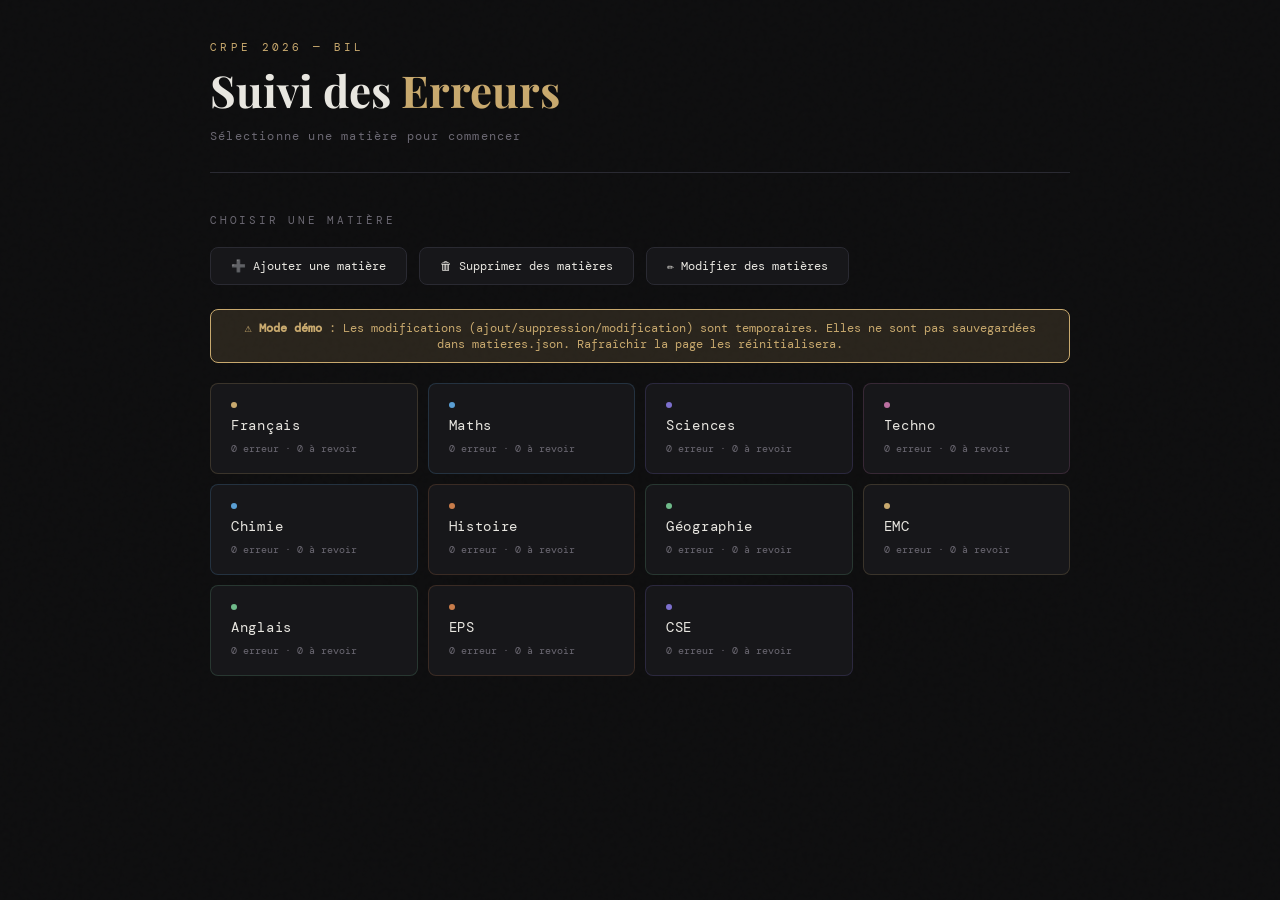
<file: index.html>
<!DOCTYPE html>
<html lang="fr">
<head>
<meta charset="UTF-8">
<meta name="viewport" content="width=device-width, initial-scale=1.0">
<title>Suivi des Erreurs — Bil</title>
<link href="https://fonts.googleapis.com/css2?family=Playfair+Display:wght@400;700&family=DM+Mono:wght@300;400;500&display=swap" rel="stylesheet">
<link rel="stylesheet" href="style.css">
</head>
<body>
<div class="noise"></div>
<div class="container">

  <header>
    <div class="eyebrow">CRPE 2026 — Bil</div>
    <h1>Suivi des <span>Erreurs</span></h1>
    <div class="subtitle" id="headerSubtitle">Chargement des matières...</div>
  </header>

  <!-- PAGE ACCUEIL -->
  <div id="page-accueil">
    <div class="accueil-label">Choisir une matière</div>
    <div class="matieres-grid" id="matieresGrid">
      <div style="color:var(--muted); text-align:center; padding:40px;">Chargement...</div>
    </div>
  </div>

  <!-- PAGE ERREURS -->
  <div id="page-erreurs">
    <button class="back-btn" id="backBtn">← Toutes les matières</button>

    <div class="error-message" id="errorMessage"></div>

    <div class="stats">
      <div class="stat"><div class="stat-label">Total</div><div class="stat-value total" id="statTotal">0</div></div>
      <div class="stat"><div class="stat-label">À revoir</div><div class="stat-value review" id="statReview">0</div></div>
      <div class="stat"><div class="stat-label">Maîtrisées</div><div class="stat-value mastered" id="statMastered">0</div></div>
    </div>

    <div class="filters">
      <button class="filter-btn active" data-filter="all">Toutes</button>
      <button class="filter-btn" data-filter="À revoir">À revoir</button>
      <button class="filter-btn" data-filter="En cours">En cours</button>
      <button class="filter-btn" data-filter="Maîtrisé">Maîtrisées</button>
    </div>

    <div id="categoriesContainer"></div>

    <div class="form-section">
      <div class="form-header">Ajouter une erreur</div>
      <div class="form-body">
        <div class="form-grid">
          <div class="form-field">
            <label class="form-label">Catégorie</label>
            <select id="fCat"></select>
          </div>
          <div class="form-field">
            <label class="form-label">Sous-catégorie</label>
            <select id="fSub"></select>
          </div>
          <div class="form-field">
            <label class="form-label">Erreur</label>
            <input id="fErr" placeholder="ex: hesitation" />
          </div>
          <div class="form-field">
            <label class="form-label">Correction</label>
            <input id="fCor" placeholder="ex: hésitation" />
          </div>
          <div class="form-field">
            <label class="form-label">Statut</label>
            <select id="fStatus">
              <option>À revoir</option>
              <option>En cours</option>
              <option>Maîtrisé</option>
            </select>
          </div>
          <div class="form-field">
            <label class="form-label">Révision dans</label>
            <select id="fRevision">
              <option value="0">Aujourd'hui</option>
              <option value="1" selected>1 jour</option>
              <option value="3">3 jours</option>
              <option value="7">1 semaine</option>
              <option value="14">2 semaines</option>
            </select>
          </div>
        </div>
        <button class="add-btn" id="addBtn">Ajouter l'erreur</button>
        <button class="add-btn inactive" style="margin-top:8px" disabled>+ Nouvelle sous-catégorie (bientôt)</button>
      </div>
    </div>

    <button class="reset-btn" id="resetBtn">Réinitialiser les erreurs de cette matière</button>
  </div>

</div>

<script src="app.js"></script>
</body>
</html>
</file>
<file: style.css>
:root {
  --bg: #0e0e0f;
  --surface: #17171a;
  --surface2: #1e1e23;
  --border: #2a2a32;
  --accent: #c8a96e;
  --accent2: #7c6fcd;
  --text: #e8e6e0;
  --muted: #6b6872;
  --done: #4a7c59;
  --done-text: #89c49a;
  --warning: #c87c4a;
  --warning-text: #e8b48a;
  --error: #e07070;
}

* {
  box-sizing: border-box;
  margin: 0;
  padding: 0;
}

body {
  background: var(--bg);
  color: var(--text);
  font-family: 'DM Mono', monospace;
  min-height: 100vh;
  padding: 40px 20px;
}

.noise {
  position: fixed;
  inset: 0;
  pointer-events: none;
  z-index: 0;
  background-image: url("data:image/svg+xml,%3Csvg viewBox='0 0 200 200' xmlns='http://www.w3.org/2000/svg'%3E%3Cfilter id='n'%3E%3CfeTurbulence type='fractalNoise' baseFrequency='0.9' numOctaves='4' stitchTiles='stitch'/%3E%3C/filter%3E%3Crect width='100%25' height='100%25' filter='url(%23n)' opacity='0.04'/%3E%3C/svg%3E");
  opacity: 0.4;
}

.container {
  max-width: 860px;
  margin: 0 auto;
  position: relative;
  z-index: 1;
}

/* HEADER */
header {
  margin-bottom: 40px;
  border-bottom: 1px solid var(--border);
  padding-bottom: 28px;
}

.eyebrow {
  font-size: 11px;
  letter-spacing: 0.3em;
  color: var(--accent);
  text-transform: uppercase;
  margin-bottom: 12px;
}

h1 {
  font-family: 'Playfair Display', serif;
  font-size: clamp(26px, 5vw, 44px);
  font-weight: 700;
  line-height: 1.1;
  margin-bottom: 14px;
}

h1 span {
  color: var(--accent);
}

.subtitle {
  font-size: 12px;
  color: var(--muted);
  letter-spacing: 0.1em;
}

/* ACCUEIL — CHOIX MATIÈRE */
#page-accueil {
  display: block;
}

#page-erreurs {
  display: none;
}

.accueil-label {
  font-size: 11px;
  letter-spacing: 0.25em;
  text-transform: uppercase;
  color: var(--muted);
  margin-bottom: 20px;
}

.matieres-grid {
  display: grid;
  grid-template-columns: repeat(auto-fill, minmax(200px, 1fr));
  gap: 10px;
}

.matiere-btn {
  background: var(--surface);
  border: 1px solid var(--border);
  border-radius: 8px;
  padding: 18px 20px;
  cursor: pointer;
  transition: all 0.2s;
  text-align: left;
  display: flex;
  flex-direction: column;
  gap: 8px;
}

.matiere-btn:hover {
  border-color: var(--accent);
  transform: translateY(-2px);
}

.matiere-name {
  font-size: 14px;
  letter-spacing: 0.05em;
  color: var(--text);
}

.matiere-count {
  font-size: 10px;
  color: var(--muted);
}

.matiere-dot {
  width: 6px;
  height: 6px;
  border-radius: 50%;
}

/* BACK */
.back-btn {
  display: inline-flex;
  align-items: center;
  gap: 8px;
  font-size: 11px;
  letter-spacing: 0.15em;
  text-transform: uppercase;
  color: var(--muted);
  cursor: pointer;
  background: none;
  border: none;
  margin-bottom: 28px;
  transition: color 0.15s;
  padding: 0;
  font-family: 'DM Mono', monospace;
}

.back-btn:hover {
  color: var(--accent);
}

/* STATS */
.stats {
  display: grid;
  grid-template-columns: repeat(3, 1fr);
  gap: 10px;
  margin-bottom: 28px;
}

.stat {
  background: var(--surface);
  border: 1px solid var(--border);
  border-radius: 8px;
  padding: 14px 16px;
}

.stat-label {
  font-size: 10px;
  letter-spacing: 0.2em;
  text-transform: uppercase;
  color: var(--muted);
  margin-bottom: 6px;
}

.stat-value {
  font-family: 'Playfair Display', serif;
  font-size: 26px;
  font-weight: 700;
}

.stat-value.total {
  color: var(--text);
}

.stat-value.review {
  color: var(--warning-text);
}

.stat-value.mastered {
  color: var(--done-text);
}

/* FILTRES */
.filters {
  display: flex;
  gap: 8px;
  flex-wrap: wrap;
  margin-bottom: 28px;
}

.filter-btn {
  font-family: 'DM Mono', monospace;
  font-size: 10px;
  letter-spacing: 0.15em;
  text-transform: uppercase;
  padding: 6px 14px;
  border-radius: 20px;
  border: 1px solid var(--border);
  background: transparent;
  color: var(--muted);
  cursor: pointer;
  transition: all 0.15s;
}

.filter-btn:hover,
.filter-btn.active {
  border-color: var(--accent);
  color: var(--accent);
  background: rgba(200, 169, 110, 0.08);
}

/* MESSAGE D'ERREUR */
.error-message {
  background: rgba(224, 112, 112, 0.1);
  border: 1px solid var(--error);
  border-radius: 8px;
  padding: 12px 16px;
  margin-bottom: 20px;
  font-size: 12px;
  color: var(--error);
  display: none;
}

.error-message.show {
  display: block;
}

/* CATEGORIES */
.cat-section {
  margin-bottom: 10px;
}

.cat-header {
  display: flex;
  align-items: center;
  gap: 12px;
  padding: 14px 18px;
  background: var(--surface);
  border: 1px solid var(--border);
  border-radius: 8px;
  cursor: pointer;
  transition: border-color 0.2s;
  user-select: none;
}

.cat-header:hover {
  border-color: #3a3a44;
}

.cat-header.open {
  border-radius: 8px 8px 0 0;
  border-bottom-color: transparent;
}

.cat-dot {
  width: 8px;
  height: 8px;
  border-radius: 50%;
  flex-shrink: 0;
}

.cat-name {
  font-size: 13px;
  letter-spacing: 0.08em;
  flex: 1;
  font-weight: 500;
}

.cat-count {
  font-size: 10px;
  padding: 3px 10px;
  border-radius: 20px;
  background: var(--surface2);
  color: var(--muted);
}

.cat-toggle {
  font-size: 10px;
  color: var(--muted);
  transition: transform 0.2s;
}

.cat-header.open .cat-toggle {
  transform: rotate(180deg);
}

.cat-body {
  display: none;
  background: var(--surface);
  border: 1px solid var(--border);
  border-top: none;
  border-radius: 0 0 8px 8px;
  overflow: hidden;
}

.cat-body.open {
  display: block;
}

/* ERROR ITEMS */
.err-item {
  display: grid;
  grid-template-columns: 1fr 1fr auto auto;
  align-items: center;
  gap: 12px;
  padding: 12px 18px;
  border-bottom: 1px solid var(--border);
  transition: background 0.15s;
}

.err-item:last-child {
  border-bottom: none;
}

.err-item:hover {
  background: var(--surface2);
}

.err-wrong {
  font-size: 12px;
  color: #e07070;
  word-break: break-word;
}

.err-wrong::before {
  content: "✗ ";
}

.err-right {
  font-size: 12px;
  color: var(--done-text);
  word-break: break-word;
}

.err-right::before {
  content: "✓ ";
}

.err-meta {
  font-size: 10px;
  color: var(--muted);
  display: flex;
  flex-direction: column;
  gap: 2px;
  white-space: nowrap;
}

.err-revision {
  color: var(--warning-text);
}

.err-revision.late {
  color: var(--error);
}

.err-actions {
  display: flex;
  gap: 6px;
  align-items: center;
}

.status-badge {
  font-size: 9px;
  letter-spacing: 0.1em;
  padding: 3px 8px;
  border-radius: 20px;
  text-transform: uppercase;
  cursor: pointer;
  border: 1px solid;
  transition: all 0.15s;
  white-space: nowrap;
  font-family: 'DM Mono', monospace;
}

.status-badge.revoir {
  background: rgba(200, 124, 74, 0.15);
  color: var(--warning-text);
  border-color: rgba(200, 124, 74, 0.3);
}

.status-badge.encours {
  background: rgba(124, 111, 205, 0.15);
  color: #b8b0f0;
  border-color: rgba(124, 111, 205, 0.3);
}

.status-badge.maitrise {
  background: rgba(74, 124, 89, 0.15);
  color: var(--done-text);
  border-color: rgba(74, 124, 89, 0.3);
}

.del-btn {
  background: transparent;
  border: none;
  color: var(--muted);
  cursor: pointer;
  font-size: 14px;
  padding: 2px 4px;
  transition: color 0.15s;
  line-height: 1;
}

.del-btn:hover {
  color: #e07070;
}

.empty-cat {
  padding: 16px 18px;
  font-size: 12px;
  color: var(--muted);
  font-style: italic;
}

/* FORMULAIRE */
.form-section {
  margin-top: 32px;
  background: var(--surface);
  border: 1px solid var(--border);
  border-radius: 8px;
  overflow: hidden;
}

.form-header {
  padding: 16px 18px;
  border-bottom: 1px solid var(--border);
  font-size: 11px;
  letter-spacing: 0.2em;
  text-transform: uppercase;
  color: var(--accent);
}

.form-body {
  padding: 18px;
}

.form-grid {
  display: grid;
  grid-template-columns: 1fr 1fr;
  gap: 10px;
  margin-bottom: 10px;
}

.form-field {
  display: flex;
  flex-direction: column;
  gap: 5px;
}

.form-field.full {
  grid-column: 1 / -1;
}

.form-label {
  font-size: 10px;
  letter-spacing: 0.15em;
  text-transform: uppercase;
  color: var(--muted);
}

.form-field input,
.form-field select {
  background: var(--bg);
  border: 1px solid var(--border);
  border-radius: 4px;
  color: var(--text);
  font-family: 'DM Mono', monospace;
  font-size: 12px;
  padding: 9px 12px;
  outline: none;
  transition: border-color 0.15s;
  width: 100%;
}

.form-field input:focus,
.form-field select:focus {
  border-color: var(--accent);
}

.form-field select option {
  background: #17171a;
}

.add-btn {
  width: 100%;
  padding: 11px;
  background: transparent;
  border: 1px solid var(--accent);
  border-radius: 4px;
  color: var(--accent);
  font-family: 'DM Mono', monospace;
  font-size: 11px;
  letter-spacing: 0.15em;
  text-transform: uppercase;
  cursor: pointer;
  transition: all 0.2s;
  margin-top: 4px;
}

.add-btn:hover {
  background: rgba(200, 169, 110, 0.1);
}

.add-btn.inactive {
  border-color: var(--border);
  color: var(--muted);
  cursor: not-allowed;
}

.reset-btn {
  margin-top: 40px;
  display: block;
  background: transparent;
  border: 1px solid #2a2a32;
  color: #3a3a44;
  font-family: 'DM Mono', monospace;
  font-size: 10px;
  letter-spacing: 0.2em;
  padding: 10px 20px;
  cursor: pointer;
  border-radius: 4px;
  text-transform: uppercase;
  transition: all 0.2s;
  margin-left: auto;
}

.reset-btn:hover {
  color: #ff6b6b;
  border-color: #ff6b6b;
}

@media (max-width: 600px) {
  .err-item {
    grid-template-columns: 1fr 1fr;
  }
  .err-meta {
    display: none;
  }
  .form-grid {
    grid-template-columns: 1fr;
  }
  .matieres-grid {
    grid-template-columns: 1fr 1fr;
  }
}
</file>
